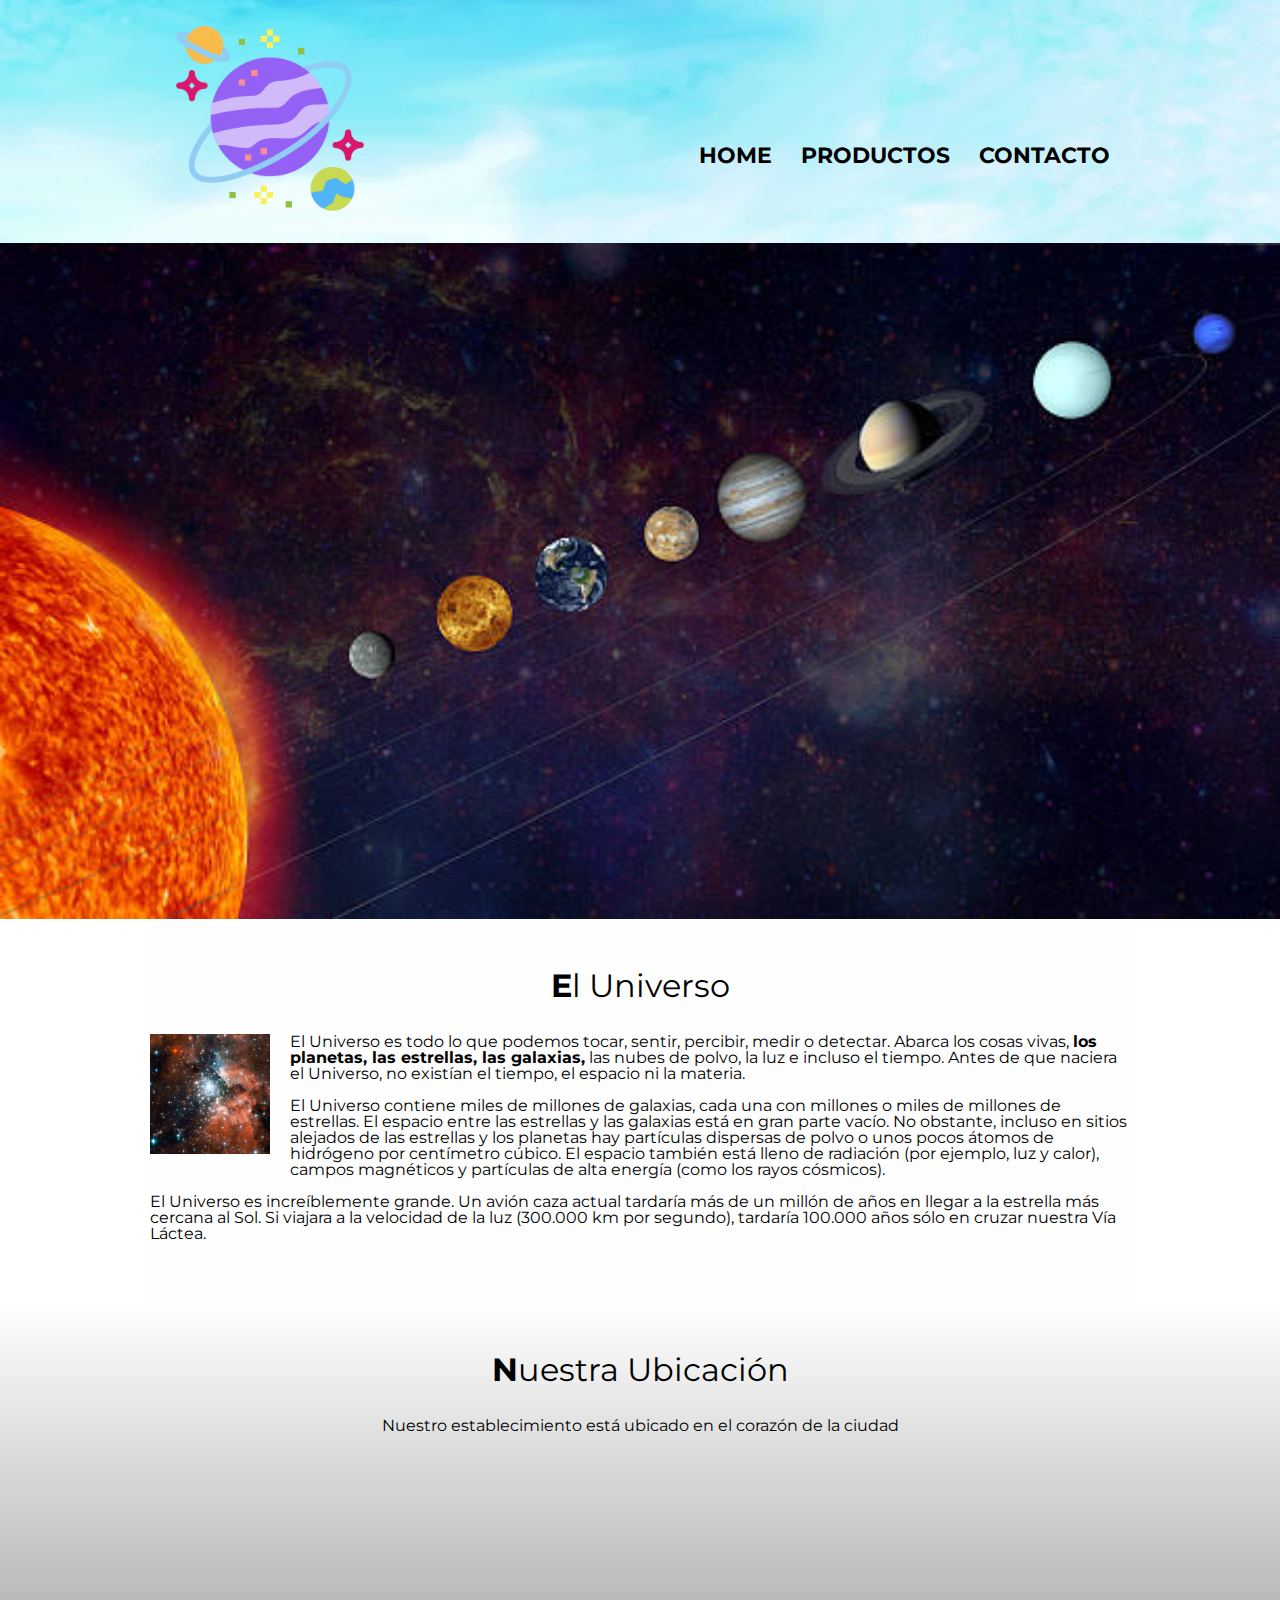
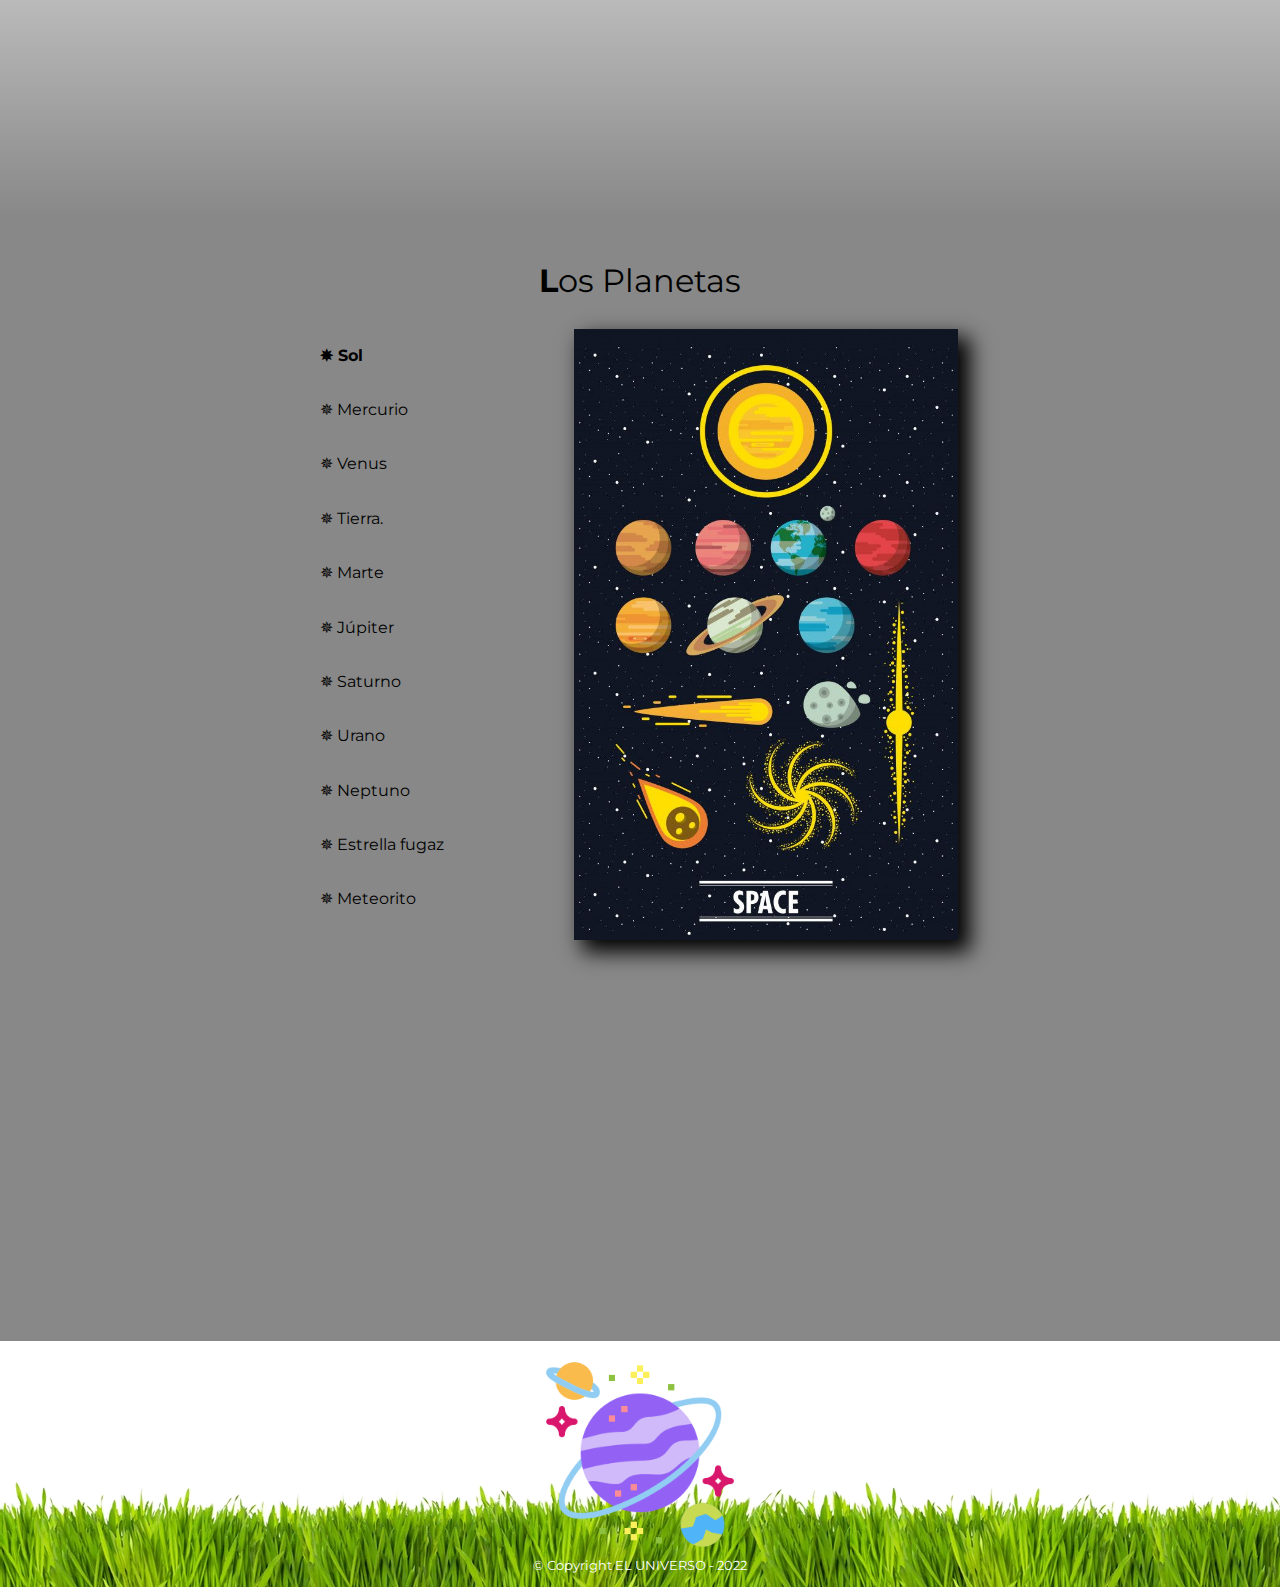
<file: index.html>
<!DOCTYPE html>
<html lang="en">
  <head>
    <meta charset="UTF-8" />
    <meta http-equiv="X-UA-Compatible" content="IE=edge" />
    <meta name="viewport" content="width=device-width, initial-scale=1.0" />
    <link rel="stylesheet" href="/reset.css" />
    <link rel="stylesheet" href="/index.css" />
    <link rel="preconnect" href="https://fonts.googleapis.com" />
    <link rel="preconnect" href="https://fonts.gstatic.com" crossorigin />
    <link
      href="https://fonts.googleapis.com/css2?family=Montserrat:wght@300&display=swap"
      rel="stylesheet" />
    <title>home</title>
  </head>
  <body>
    <header>
      <div class="caja">
        <h1><img id="logo" src="/banner/logo.png" alt="logo-el-universo" /></h1>
        <nav>
          <ul>
            <li><a href="/index.html">Home</a></li>
            <li><a href="/productos.html">Productos</a></li>
            <li><a href="/contacto.html">Contacto</a></li>
          </ul>
        </nav>
      </div>
    </header>

    <img class="banner" src="/banner/banner.jpg" alt="banner" />

    <main>
      <section class="principal">
        <h2 class="titulo-principal">El Universo</h2>

        <img class="utencilio" src="/banner/universo-1.jpg" alt="bannerr-2" />

        <p>
          El Universo es todo lo que podemos tocar, sentir, percibir, medir o
          detectar. Abarca los cosas vivas,
          <strong> los planetas, las estrellas, las galaxias,</strong> las nubes
          de polvo, la luz e incluso el tiempo. Antes de que naciera el
          Universo, no existían el tiempo, el espacio ni la materia.
        </p>
        <p id="paraffo-2">
          El Universo contiene miles de millones de galaxias, cada una con
          millones o miles de millones de estrellas. El espacio entre las
          estrellas y las galaxias está en gran parte vacío. No obstante,
          incluso en sitios alejados de las estrellas y los planetas hay
          partículas dispersas de polvo o unos pocos átomos de hidrógeno por
          centímetro cúbico. El espacio también está lleno de radiación (por
          ejemplo, luz y calor), campos magnéticos y partículas de alta energía
          (como los rayos cósmicos).
        </p>
        <p>
          El Universo es increíblemente grande. Un avión caza actual tardaría
          más de un millón de años en llegar a la estrella más cercana al Sol.
          Si viajara a la velocidad de la luz (300.000 km por segundo), tardaría
          100.000 años sólo en cruzar nuestra Vía Láctea.
        </p>
      </section>

      <section class="mapa">
        <h3 class="titulo-principal">Nuestra Ubicación</h3>
        <p>Nuestro establecimiento está ubicado en el corazón de la ciudad</p>
        <div class="mapa-contenido">
          <iframe
            src="https://www.google.com/maps/embed?pb=!1m18!1m12!1m3!1d9432.71436823418!2d-75.57055069265147!3d6.267958814027904!2m3!1f0!2f0!3f0!3m2!1i1024!2i768!4f13.1!3m3!1m2!1s0x8e4428dd9b28fa21%3A0xe448e581ff11a69!2sParquedero%20P%C3%BAblico%20Explora%20-%20Planetario!5e0!3m2!1ses!2sco!4v1673563437805!5m2!1ses!2sco"
            width="100%"
            height="300"
            style="border: 0"
            allowfullscreen=""
            loading="lazy"
            referrerpolicy="no-referrer-when-downgrade"></iframe>
        </div>
      </section>
      <section class="option-items">
        <h3 class="titulo-principal">Los Planetas</h3>
        <div class="contenido-planetas">
          <ul class="lista">
            <li class="items">Sol</li>
            <li class="items">Mercurio</li>
            <li class="items">Venus</li>
            <li class="items">Tierra.</li>
            <li class="items">Marte</li>
            <li class="items">Júpiter</li>
            <li class="items">Saturno</li>
            <li class="items">Urano</li>
            <li class="items">Neptuno</li>
            <li class="items">Estrella fugaz</li>
            <li class="items">Meteorito</li>
          </ul>
          <img
            class="imageneDiferencial"
            src="/banner/planetas-2.jpg"
            alt="banner-2" />
        </div>
        <div class="video">
          <iframe
            width="100%"
            height="315"
            src="https://www.youtube.com/embed/A4sMihYjQd4"
            title="YouTube video player"
            frameborder="0"
            allow="accelerometer; autoplay; clipboard-write; encrypted-media; gyroscope; picture-in-picture; web-share"
            allowfullscreen></iframe>
        </div>
      </section>
    </main>

    <footer>
      <img id="logo" src="/banner/logo.png" alt="logo-footer" />
      <p class="copy">&copy Copyright EL UNIVERSO - 2022</p>
    </footer>
  </body>
</html>
</file>
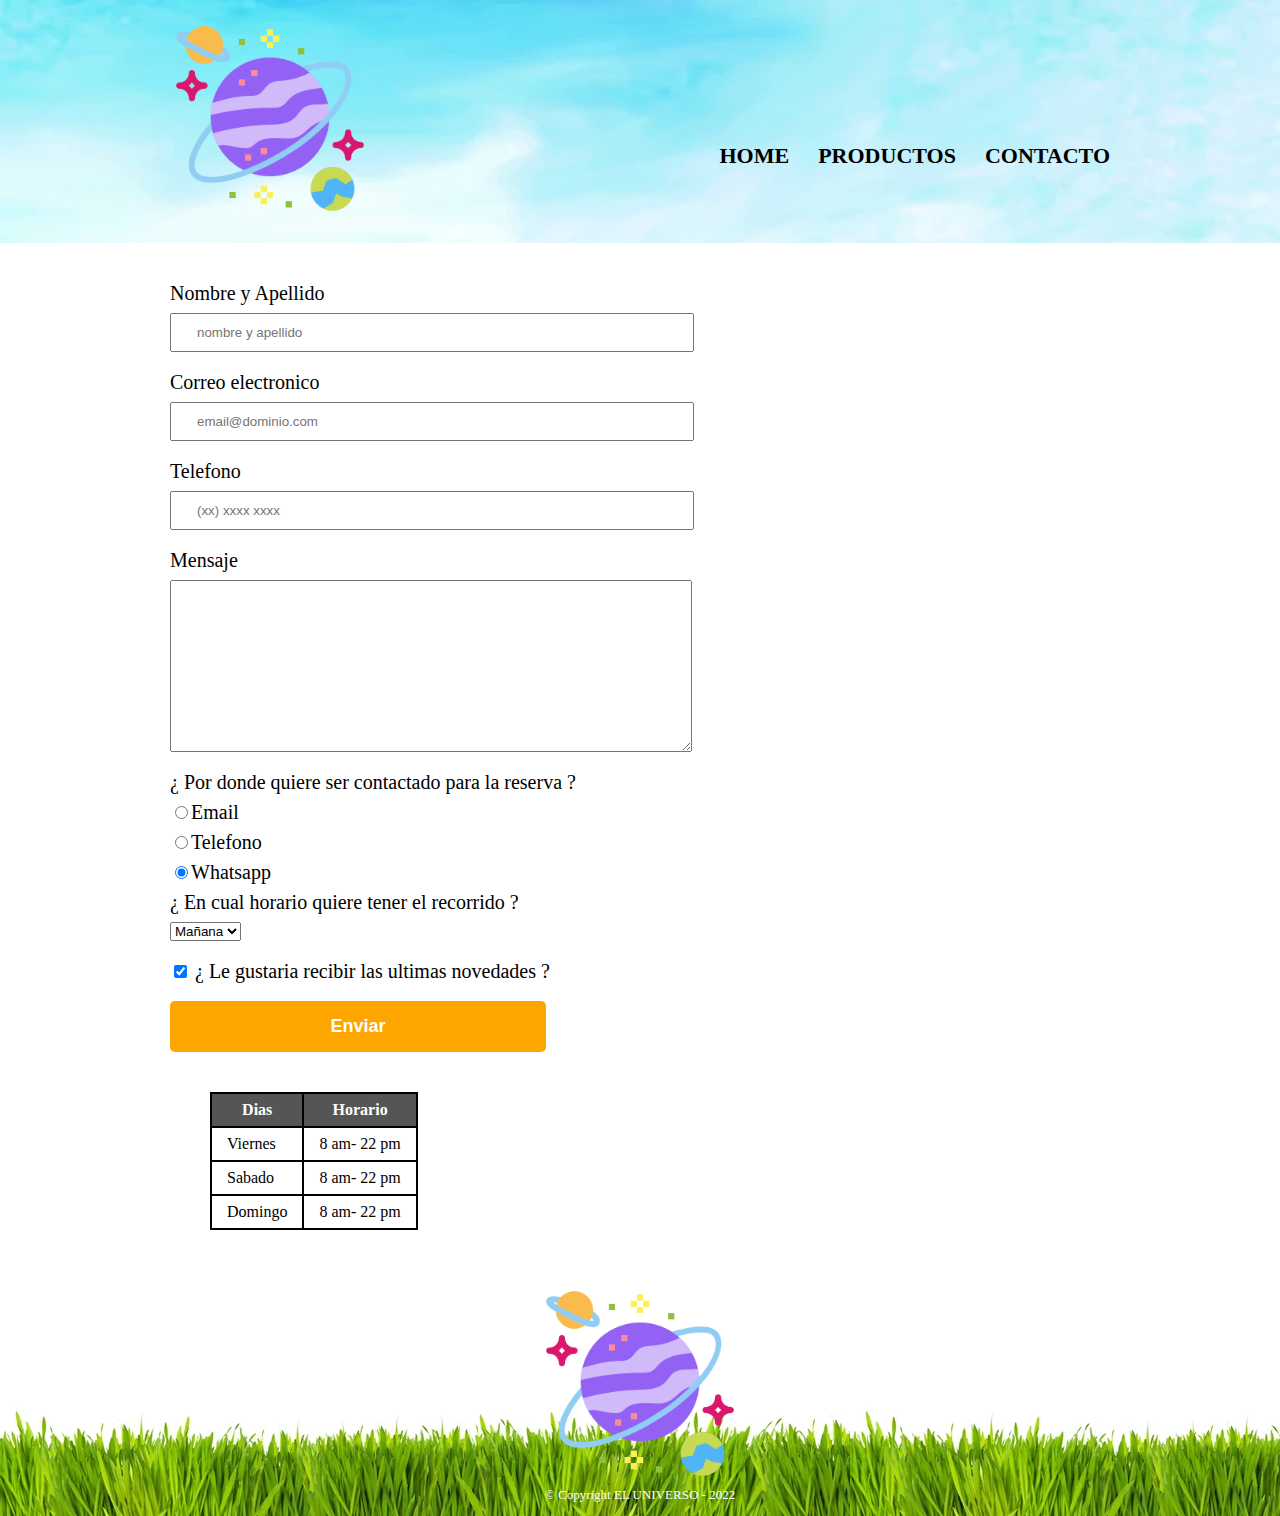
<file: contacto.html>
<!DOCTYPE html>
<html lang="en">
  <head>
    <meta charset="UTF-8" />
    <meta http-equiv="X-UA-Compatible" content="IE=edge" />
    <meta name="viewport" content="width=device-width, initial-scale=1.0" />
    <link rel="stylesheet" href="/reset.css" />
    <link rel="stylesheet" href="/style.css" />
    <title>Contacto</title>
  </head>
  <body>
    <header>
      <div class="caja">
        <h1><img id="logo" src="/banner/logo.png" alt="logo-el-universo" /></h1>
        <nav>
          <ul>
            <li><a href="/index.html">Home</a></li>
            <li><a href="/productos.html">Productos</a></li>
            <li><a href="#">Contacto</a></li>
          </ul>
        </nav>
      </div>
    </header>
    <main>
      <form action="#">
        <label for="nombreapellidos">Nombre y Apellido</label>
        <input
          type="text"
          id="nombreapellidos"
          class="input-padron"
          required
          placeholder="nombre y apellido" />

        <label for="mail">Correo electronico</label>
        <input
          type="mail"
          id="mail"
          class="input-padron"
          required
          placeholder="email@dominio.com" />

        <label for="telefono">Telefono</label>
        <input
          type="tel"
          id="telefono"
          class="input-padron"
          required
          placeholder="(xx) xxxx xxxx" />

        <label for="texto">Mensaje</label>
        <textarea
          name="texto"
          id="texto"
          cols="60"
          rows="10"
          class="input-padron"
          required></textarea>

        <fieldset>
          <!-- se hace referencia a un grupo de datos -->
          <legend>¿ Por donde quiere ser contactado para la reserva ?</legend>

          <label for="radio-email"
            ><input
              type="radio"
              name="contacto"
              id="radio-email"
              value="email" />Email</label
          >

          <label for="radio-telefono">
            <input
              type="radio"
              name="contacto"
              id="radio-telefono"
              value="Telefono" />Telefono</label
          >

          <label for="radio-whatsapp"
            ><input
              type="radio"
              name="contacto"
              id="radio-whatsapp"
              value="whatsapp"
              checked />Whatsapp</label
          >
        </fieldset>

        <fieldset>
          <legend>¿ En cual horario quiere tener el recorrido ?</legend>
          <select name="select" id="select">
            <option value="">Mañana</option>
            <option value="">Tarde</option>
            <option value="">Noche</option>
          </select>
        </fieldset>

        <label class="checkbox">
          <input type="checkbox" checked />
          ¿ Le gustaria recibir las ultimas novedades ?
        </label>

        <input type="submit" value="Enviar" class="enviar" />
      </form>

      <table>
        <thead>
          <!-- encabesado de una tabla -->
          <tr>
            <th>Dias</th>
            <th>Horario</th>
          </tr>
        </thead>

        <tbody>
          <!-- cuerpo de una tabla -->
          <tr>
            <td>Viernes</td>
            <td>8 am- 22 pm</td>
          </tr>
          <tr>
            <td>Sabado</td>
            <td>8 am- 22 pm</td>
          </tr>
          <tr>
            <td>Domingo</td>
            <td>8 am- 22 pm</td>
          </tr>
        </tbody>
      </table>
    </main>
    <footer>
      <img id="logo" src="/banner/logo.png" alt="logo-footer" />
      <p class="copy">&copy Copyright EL UNIVERSO - 2022</p>
    </footer>
  </body>
</html>
</file>
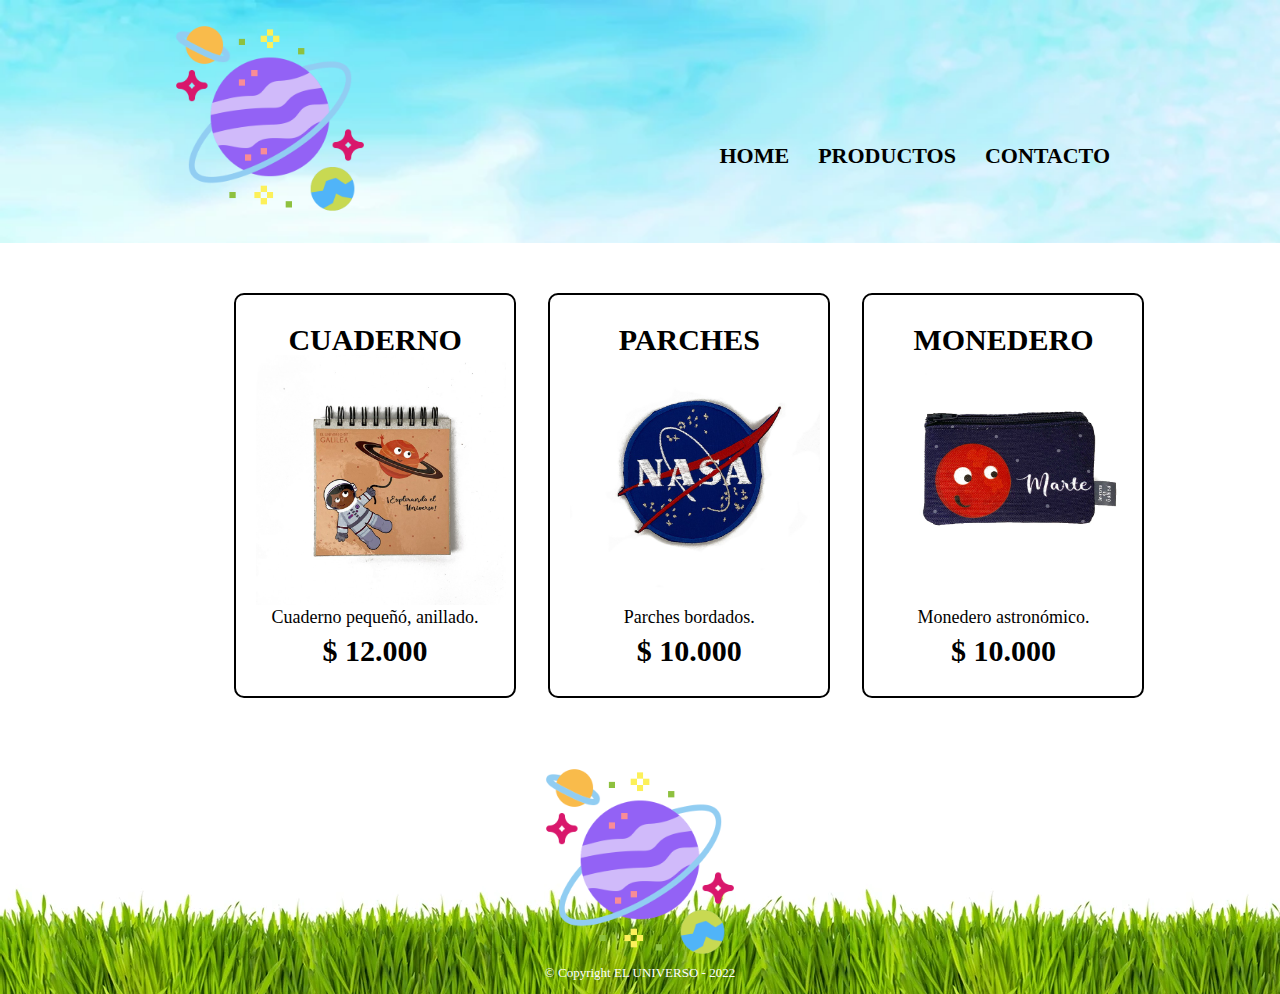
<file: productos.html>
<!DOCTYPE html>
<html lang="en">
  <head>
    <meta charset="UTF-8" />
    <meta http-equiv="X-UA-Compatible" content="IE=edge" />
    <meta name="viewport" content="width=device-width, initial-scale=1.0" />
    <link rel="stylesheet" href="/reset.css" />
    <link rel="stylesheet" href="/style.css" />
    <title>Productos - el universo</title>
  </head>
  <body>
    <header>
      <div class="caja">
        <h1><img id="logo" src="/banner/logo.png" alt="logo-el-universo" /></h1>
        <nav>
          <ul>
            <li><a href="/index.html">Home</a></li>
            <li><a href="/productos.html">Productos</a></li>
            <li><a href="/contacto.html">Contacto</a></li>
          </ul>
        </nav>
      </div>
    </header>
  </body>

  <main>
    <ul class="productos">
      <li>
        <h2>CUADERNO</h2>
        <img
          class="logo-productos"
          src="/banner/cuaderno-pequeno-10-x-10-cms.jpg"
          alt="Cuaderno" />
        <p class="producto-descripcion">Cuaderno pequeñó, anillado.</p>
        <p class="producto-valor">$ 12.000</p>
      </li>
      <li>
        <h2>PARCHES</h2>
        <img
          class="logo-productos"
          src="/banner/parches-medianos-6-cms.jpg"
          alt="Parches" />
        <p class="producto-descripcion">Parches bordados.</p>
        <p class="producto-valor">$ 10.000</p>
      </li>
      <li>
        <h2>MONEDERO</h2>
        <img class="logo-productos" src="/banner/monedero.jpg" alt="Monedero" />
        <p class="producto-descripcion">Monedero astronómico.</p>
        <p class="producto-valor">$ 10.000</p>
      </li>
    </ul>
  </main>
  <footer>
    <img id="logo" src="/banner/logo.png" alt="logo-footer" />
    <p class="copy">&copy Copyright EL UNIVERSO - 2022</p>
  </footer>
</html>
</file>
<file: index.css>
body {
  font-family: 'Montserrat', sans-serif;
}

/*header*/

header {
  background-image: url(/banner/header.png);
  background-size: cover;
  padding: 20px 0;
}

.caja {
  width: 940px;
  position: relative;
  margin: 0 auto;
}
#logo {
  width: 200px;
}
nav {
  position: absolute;
  top: 125px;
  right: 0;
}

nav li {
  display: inline;
  margin: 0 0 0 25px;
}

nav a {
  text-transform: uppercase;
  color: black;
  font-weight: bold;
  font-size: 22px;
  text-decoration: none;
}

nav a:hover {
  color: darkorange;
  text-decoration: underline;
}

/*footer*/
footer {
  text-align: center;
  background-image: url(/banner/nada.png);
  padding: 15px;
}

.copy {
  color: white;
  font-size: 13px;
}

/*pagina principal */

.banner {
  width: 100%;
}

.principal {
  padding: 3em 0;
  background: #fefefe;
  margin: 0 150px 0 150px;
}

.titulo-principal {
  text-align: center;
  font-size: 2em;
  margin: 0 0 1em;
  clear: left;
}

.titulo-principal::first-letter {
  font-weight: bold;
}

p:first {
  font-style: italic;
}

.principal p {
  margin: 0 0 1em;
  align-items: center;
}
.principal strong {
  font-weight: bold;
}

.utencilio {
  width: 120px;
  float: left;
  margin: 0 20px 20px 0;
}

.mapa {
  padding: 3em 0;
  margin: 0 auto;
  background: linear-gradient(#fefefe, #888);
}

.mapa p {
  margin: 0 0 2em;
  text-align: center;
}

.mapa-contenido {
  width: 940px;
  margin: 0 auto;
}

.option-items {
  padding: 3em 0;
  background: #888;
}

.contenido-planetas {
  width: 640px;
  margin: 0 auto;
}
.imageneDiferencial {
  width: 60%;
  transition: 400ms;
  box-shadow: 10px 10px 20px 2px #000;
}

.imageneDiferencial:hover {
  opacity: 50%;
}
.lista {
  width: 39%;
  display: inline-block;
  vertical-align: top;
}

.items {
  line-height: 3.4;
}

.items::before {
  content: '✵ ';
}
/*es para el primer hijo */
.items:first-child {
  font-weight: bold;
}

.video {
  width: 560px;
  margin: 1em auto;
}

.seccion-video {
  background: linear-gradient(#fefefe, #888);
}

@media screen and (max-width: 480px) {
  .caja,
  .principal,
  .mapa-contenido,
  .contenido-planetas,
  .video {
    width: auto;
  }
}
</file>
<file: style.css>
header {
  background-image: url(/banner/header.png);
  background-size: cover;
  padding: 20px 0;
}

.caja {
  width: 940px;
  position: relative;
  margin: 0 auto;
}

#logo {
  width: 200px;
}

nav {
  position: absolute;
  top: 125px;
  right: 0;
}

nav li {
  display: inline;
  margin: 0 0 0 25px;
}

nav a {
  text-transform: uppercase;
  color: black;
  font-weight: bold;
  font-size: 22px;
  text-decoration: none;
}

nav a:hover {
  color: darkorange;
  text-decoration: underline;
}

.logo-productos {
  width: 250px;
}

.productos {
  width: 940px;
  margin: 0 auto;
  padding: 50px;
}

.productos li {
  display: inline-block;
  text-align: center;
  width: 30%;
  vertical-align: top;
  margin: 0 1.5%;
  padding: 30px 20px;
  box-sizing: border-box;
  border: 2px solid #000;
  border-radius: 10px;
}

.productos li:hover {
  border: 2px solid rgb(255, 19, 19);
}

.productos li:active {
  border-color: rgb(11, 255, 3);
}

.productos h2 {
  font-size: 30px;
  font-weight: bold;
}

.productos li:hover h2 {
  font-size: 33px;
}

.producto-descripcion {
  font-size: 18px;
}

.producto-valor {
  font-size: 30px;
  font-weight: bold;
  margin-top: 10px;
}

footer {
  text-align: center;
  background-image: url(/banner/footer.png);
  padding: 15px;
}

.copy {
  color: white;
  font-size: 13px;
}

main {
  width: 940px;
  margin: 0 auto;
}

form {
  margin: 40px 0;
}

form label,
form legend {
  display: block;
  font-size: 20px;
  margin: 0 0 10px;
}

.input-padron {
  display: block;
  margin: 0 0 20px;
  padding: 10px 25px;
  width: 50%;
}

.checkbox {
  margin: 20px 0;
}

.enviar {
  width: 40%;
  padding: 15px 0;
  font-size: 18px;
  font-weight: bold;
  color: white;
  background-color: orange;
  border: none;
  border-radius: 5px;
  transition: 1s all;
  cursor: pointer;
}

.enviar:hover {
  background: darkorange;
  transform: scale(1.1);
}

table {
  margin: 40px 40px;
}
thead {
  background: #555;
  color: white;
  font-weight: bold;
}
td,
th {
  border: 2px solid #000;
  padding: 8px 15px;
}
</file>
